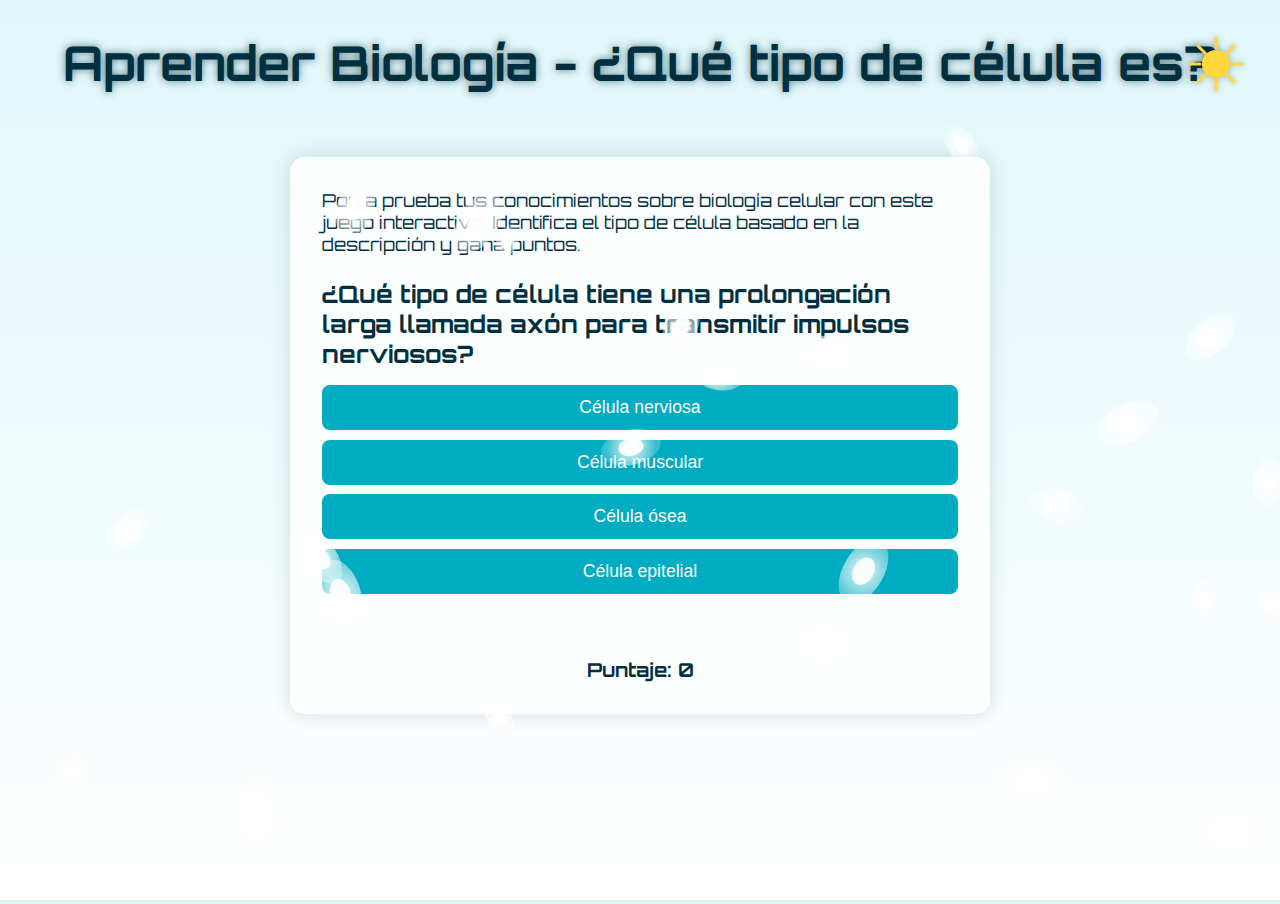
<file: index.html>
<!DOCTYPE html>
<html lang="es">
<head>
<meta charset="UTF-8" />
<meta name="viewport" content="width=device-width, initial-scale=1" />
<title>Aprender Biología - Juego Interactivo</title>

<!-- Fuente futurista -->
<link href="https://fonts.googleapis.com/css2?family=Orbitron:wght@500&display=swap" rel="stylesheet" />

<style>
  /* Reset básico */
  * {
    margin: 0;
    padding: 0;
    box-sizing: border-box;
  }
  body {
    font-family: 'Orbitron', sans-serif;
    background: linear-gradient(180deg, #e0f7fa 0%, #ffffff 100%);
    color: #00303f;
    min-height: 100vh;
    transition: background 0.8s ease, color 0.8s ease;
    overflow-x: hidden;
  }

  body.night {
    background: linear-gradient(180deg, #0b3d91 0%, #001a33 100%);
    color: #a3c4f3;
  }

  header {
    padding: 2rem;
    text-align: center;
    position: relative;
  }

  h1 {
    font-size: 3rem;
    text-shadow: 0 0 8px rgba(0, 48, 63, 0.6);
  }

  /* Botón modo día/noche */
  .mode-toggle {
    position: absolute;
    top: 2rem;
    right: 2rem;
    background: transparent;
    border: none;
    cursor: pointer;
    width: 64px;
    height: 64px;
    outline: none;
    filter: drop-shadow(0 0 3px rgba(0,0,0,0.3));
    transition: filter 0.3s ease;
  }
  .mode-toggle:hover {
    filter: drop-shadow(0 0 6px #ffeb3b);
  }

  /* Animación SVG para sol/luna */
  svg {
    width: 64px;
    height: 64px;
  }

  /* Contenedor juego */
  main {
    max-width: 700px;
    margin: 2rem auto;
    background: rgba(255 255 255 / 0.85);
    padding: 2rem;
    border-radius: 15px;
    box-shadow: 0 0 20px rgba(0,48,63,0.15);
    transition: background 0.8s ease;
  }

  body.night main {
    background: rgba(0 0 0 / 0.5);
    box-shadow: 0 0 30px #0b3d91;
  }

  /* Texto explicativo */
  #info {
    font-size: 1.1rem;
    margin-bottom: 1.5rem;
  }

  /* Pregunta */
  #question {
    font-weight: 700;
    font-size: 1.5rem;
    margin-bottom: 1rem;
  }

  /* Botones respuestas */
  .answer-btn {
    display: block;
    width: 100%;
    background: #00acc1;
    border: none;
    border-radius: 8px;
    color: white;
    padding: 12px 20px;
    font-size: 1.1rem;
    margin: 0.6rem 0;
    cursor: pointer;
    transition: background 0.3s ease;
    user-select: none;
  }
  .answer-btn:hover {
    background: #00838f;
  }

  /* Feedback */
  #feedback {
    font-weight: 700;
    margin-top: 1rem;
    min-height: 24px;
    font-size: 1.2rem;
  }
  #feedback.correct {
    color: #4caf50;
  }
  #feedback.wrong {
    color: #f44336;
  }

  /* Puntaje */
  #score {
    margin-top: 1.5rem;
    font-weight: 700;
    font-size: 1.2rem;
    text-align: center;
  }

  /* Animación células estilo SVG dentro de main (fondo animado) */
  #animation-container {
    position: absolute;
    top: 0; left: 0; right: 0; bottom: 0;
    pointer-events: none;
    overflow: visible;
    z-index: 0;
  }

</style>
</head>
<body>

<header>
  <h1>Aprender Biología - ¿Qué tipo de célula es?</h1>
  <button class="mode-toggle" aria-label="Cambiar modo día/noche" title="Cambiar modo día/noche">
    <svg viewBox="0 0 64 64" fill="none" xmlns="http://www.w3.org/2000/svg" id="icon-sun-moon">
      <!-- Sol por defecto -->
      <circle cx="32" cy="32" r="14" fill="#FFD93B" />
      <g stroke="#FFD93B" stroke-width="3" stroke-linecap="round">
        <line x1="32" y1="6" x2="32" y2="16"/>
        <line x1="32" y1="48" x2="32" y2="58"/>
        <line x1="6" y1="32" x2="16" y2="32"/>
        <line x1="48" y1="32" x2="58" y2="32"/>
        <line x1="14" y1="14" x2="21" y2="21"/>
        <line x1="43" y1="43" x2="50" y2="50"/>
        <line x1="14" y1="50" x2="21" y2="43"/>
        <line x1="43" y1="21" x2="50" y2="14"/>
      </g>
    </svg>
  </button>
</header>

<!-- Contenedor animación SVG (células) -->
<div id="animation-container" aria-hidden="true"></div>

<main>
  <div id="info">
    Pon a prueba tus conocimientos sobre biología celular con este juego interactivo. 
    Identifica el tipo de célula basado en la descripción y gana puntos.
  </div>

  <div id="question">¿Qué tipo de célula tiene una prolongación larga llamada axón para transmitir impulsos nerviosos?</div>

  <button class="answer-btn" data-answer="Célula nerviosa">Célula nerviosa</button>
  <button class="answer-btn" data-answer="Célula muscular">Célula muscular</button>
  <button class="answer-btn" data-answer="Célula ósea">Célula ósea</button>
  <button class="answer-btn" data-answer="Célula epitelial">Célula epitelial</button>

  <div id="feedback" role="alert" aria-live="assertive"></div>

  <div id="score">Puntaje: 0</div>
</main>

<!-- Sonidos correctos e incorrectos -->
<audio id="sound-correct" src="https://actions.google.com/sounds/v1/cartoon/clang_and_wobble.ogg" preload="auto"></audio>
<audio id="sound-wrong" src="https://actions.google.com/sounds/v1/cartoon/boing.ogg" preload="auto"></audio>

<script>
  // Modo día/noche con animación y cambio de icono
  const body = document.body;
  const modeToggle = document.querySelector('.mode-toggle');
  const icon = document.getElementById('icon-sun-moon');
  
  // Estado inicial (por defecto día)
  let isNight = false;

  function setMode(night) {
    isNight = night;
    if(night) {
      body.classList.add('night');
      // Cambiar icono a luna
      icon.innerHTML = `
        <path fill="#A3C4F3" d="M32 10a14 14 0 0 0 0 28c7.732 0 14-6.268 14-14S39.732 10 32 10z"/>
        <circle cx="32" cy="32" r="10" fill="#001a33" />
      `;
    } else {
      body.classList.remove('night');
      // Cambiar icono a sol
      icon.innerHTML = `
        <circle cx="32" cy="32" r="14" fill="#FFD93B" />
        <g stroke="#FFD93B" stroke-width="3" stroke-linecap="round">
          <line x1="32" y1="6" x2="32" y2="16"/>
          <line x1="32" y1="48" x2="32" y2="58"/>
          <line x1="6" y1="32" x2="16" y2="32"/>
          <line x1="48" y1="32" x2="58" y2="32"/>
          <line x1="14" y1="14" x2="21" y2="21"/>
          <line x1="43" y1="43" x2="50" y2="50"/>
          <line x1="14" y1="50" x2="21" y2="43"/>
          <line x1="43" y1="21" x2="50" y2="14"/>
        </g>
      `;
    }
  }

  modeToggle.addEventListener('click', () => {
    setMode(!isNight);
  });

  // Inicializar modo día
  setMode(false);

  // Juego interactivo
  const questionEl = document.getElementById('question');
  const answerButtons = document.querySelectorAll('.answer-btn');
  const feedbackEl = document.getElementById('feedback');
  const scoreEl = document.getElementById('score');

  const soundCorrect = document.getElementById('sound-correct');
  const soundWrong = document.getElementById('sound-wrong');

  let score = 0;
  let answered = false;

  const correctAnswer = "Célula nerviosa";

  answerButtons.forEach(button => {
    button.addEventListener('click', () => {
      if (answered) return;
      answered = true;
      const userAnswer = button.getAttribute('data-answer');

      if(userAnswer === correctAnswer) {
        feedbackEl.textContent = "¡Correcto! Muy bien.";
        feedbackEl.className = "correct";
        score++;
        scoreEl.textContent = `Puntaje: ${score}`;
        soundCorrect.currentTime = 0;
        soundCorrect.play();
      } else {
        feedbackEl.textContent = "Incorrecto. Intenta de nuevo.";
        feedbackEl.className = "wrong";
        soundWrong.currentTime = 0;
        soundWrong.play();
      }
      // Resaltar botón seleccionado
      button.style.backgroundColor = userAnswer === correctAnswer ? '#4caf50' : '#f44336';
    });
  });

  // Animación SVG células/bacterias usando Canvas y JS para fondo

  const animationContainer = document.getElementById('animation-container');
  const canvas = document.createElement('canvas');
  animationContainer.appendChild(canvas);
  const ctx = canvas.getContext('2d');
  let width, height;

  // Células/bacterias estilo
  class Cell {
    constructor() {
      this.x = Math.random() * width;
      this.y = Math.random() * height;
      this.radius = 15 + Math.random() * 15;
      this.speedX = (Math.random() - 0.5) * 0.6;
      this.speedY = (Math.random() - 0.5) * 0.6;
      this.angle = Math.random() * Math.PI * 2;
      this.angleSpeed = 0.01 + Math.random() * 0.02;
      this.color = `rgba(255,255,255,${0.2 + Math.random() * 0.3})`;
    }

    draw(ctx) {
      ctx.save();
      ctx.translate(this.x, this.y);
      ctx.rotate(this.angle);

      // Cuerpo tipo célula con núcleo
      const grad = ctx.createRadialGradient(0, 0, this.radius * 0.2, 0, 0, this.radius);
      grad.addColorStop(0, 'rgba(255,255,255,0.8)');
      grad.addColorStop(1, this.color);

      ctx.fillStyle = grad;
      ctx.beginPath();
      ctx.ellipse(0, 0, this.radius * 1.2, this.radius * 0.7, 0, 0, Math.PI * 2);
      ctx.fill();

      // Núcleo
      ctx.fillStyle = 'rgba(255,255,255,0.9)';
      ctx.beginPath();
      ctx.ellipse(0, 0, this.radius * 0.5, this.radius * 0.35, 0, 0, Math.PI * 2);
      ctx.fill();

      ctx.restore();
    }

    update() {
      this.x += this.speedX;
      this.y += this.speedY;
      this.angle += this.angleSpeed;

      if(this.x < -this.radius) this.x = width + this.radius;
      else if(this.x > width + this.radius) this.x = -this.radius;

      if(this.y < -this.radius) this.y = height + this.radius;
      else if(this.y > height + this.radius) this.y = -this.radius;
    }
  }

  let cells = [];

  function setupCanvas() {
    width = window.innerWidth;
    height = window.innerHeight;
    canvas.width = width;
    canvas.height = height;
  }

  function animate() {
    ctx.clearRect(0, 0, width, height);

    for(let cell of cells) {
      cell.update();
      cell.draw(ctx);
    }

    requestAnimationFrame(animate);
  }

  function init() {
    setupCanvas();
    cells = [];
    for(let i=0; i<25; i++) {
      cells.push(new Cell());
    }
    animate();
  }

  window.addEventListener('resize', () => {
    setupCanvas();
  });

  init();

</script>

</body>
</html>
</file>
